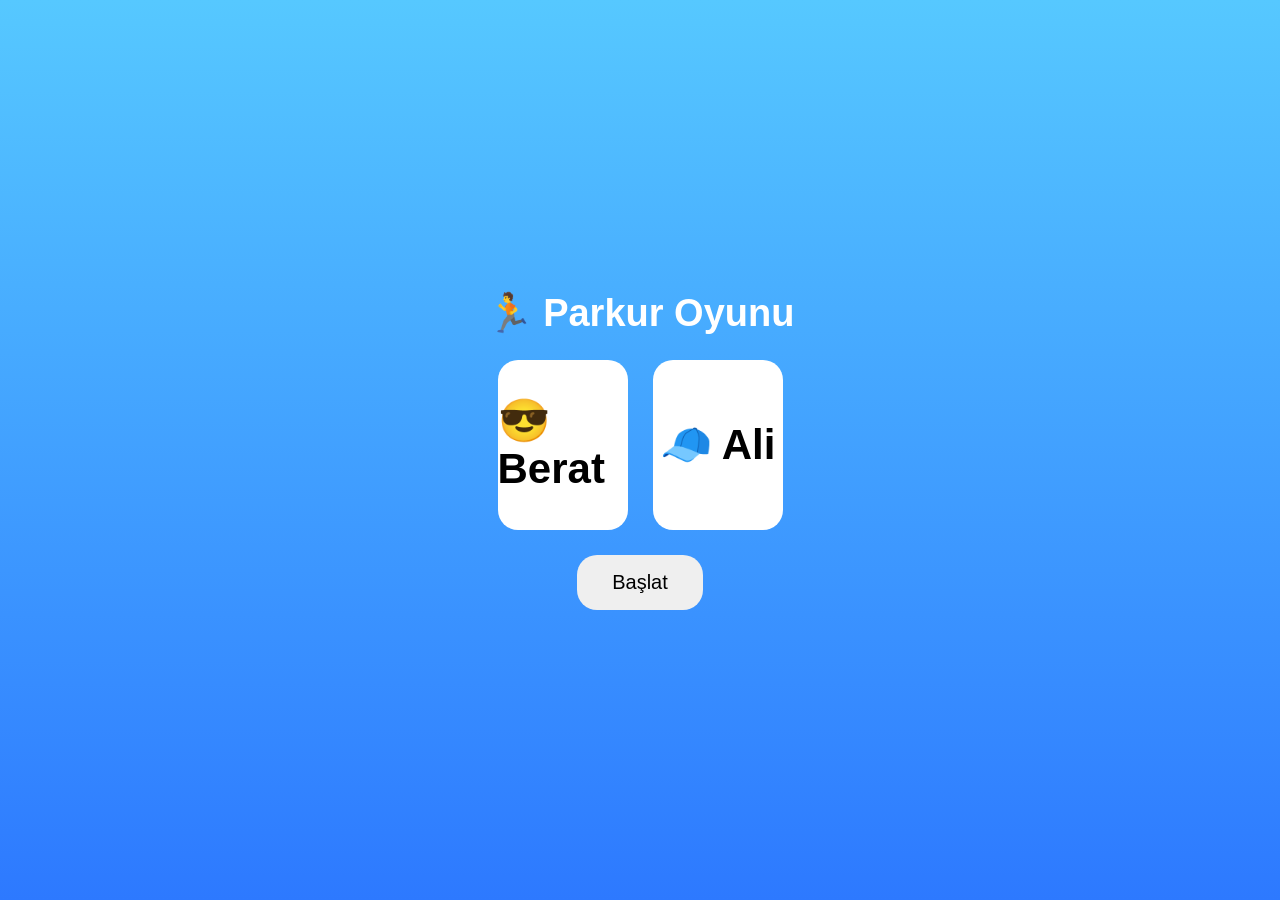
<file: index.html>
<!DOCTYPE html>
<html lang="tr">

<head>

<meta charset="UTF-8">

<meta name="viewport" content="width=device-width,initial-scale=1.0">

<title>Berat & Ali Parkur Oyunu</title>

<style>

*{
margin:0;
padding:0;
box-sizing:border-box;
font-family:Arial,sans-serif;
}

body{
overflow:hidden;
background:#6dcfff;
touch-action:none;
}

#menu{
position:fixed;
width:100%;
height:100%;
display:flex;
flex-direction:column;
justify-content:center;
align-items:center;
gap:25px;
background:linear-gradient(180deg,#56c8ff,#2d79ff);
z-index:100;
}

#menu h1{
color:white;
font-size:38px;
}

.characterArea{
display:flex;
gap:25px;
}

.character{
width:130px;
height:170px;
background:white;
border-radius:20px;
display:flex;
flex-direction:column;
justify-content:center;
align-items:center;
font-size:42px;
cursor:pointer;
font-weight:bold;
}

.selected{
border:5px solid gold;
}

#menu button{
padding:16px 35px;
font-size:20px;
border:none;
border-radius:20px;
}

#hud{
position:fixed;
top:10px;
left:10px;
display:none;
gap:10px;
flex-wrap:wrap;
z-index:20;
}

.box{
background:white;
padding:10px 15px;
border-radius:15px;
font-size:18px;
}

#nightBtn{
position:fixed;
top:10px;
right:10px;
width:60px;
height:60px;
font-size:25px;
border:none;
border-radius:50%;
display:none;
z-index:20;
}

#restartBtn{
position:fixed;
top:80px;
right:10px;
width:60px;
height:60px;
font-size:25px;
border:none;
border-radius:50%;
display:none;
z-index:20;
}

#game{
width:100vw;
height:100vh;
position:relative;
overflow:hidden;
}

#sky{
width:100%;
height:100%;
background:#79d6ff;
position:absolute;
transition:.4s;
}

#player{
position:absolute;
left:80px;
bottom:110px;
width:70px;
height:90px;
display:none;
justify-content:center;
align-items:center;
font-size:45px;
z-index:5;
}

#ground{
position:absolute;
bottom:0;
width:100%;
height:100px;
background:#43b74d;
}

#controls{
position:fixed;
bottom:20px;
right:20px;
display:none;
z-index:20;
}

#jumpBtn{
width:95px;
height:95px;
border:none;
border-radius:50%;
font-size:35px;
}

.object{
position:absolute;
}

#gameOver{
position:fixed;
top:50%;
left:50%;
transform:translate(-50%,-50%);
background:white;
padding:30px;
border-radius:20px;
display:none;
z-index:50;
text-align:center;
}

#gameOver button{
padding:12px 20px;
border:none;
border-radius:15px;
margin-top:15px;
}

@media(max-width:700px){

.character{
width:110px;
height:150px;
}

#menu h1{
font-size:28px;
}

}

</style>

</head>

<body>

<div id="menu">

<h1>🏃 Parkur Oyunu</h1>

<div class="characterArea">

<div class="character" data-icon="😎">

😎

Berat

</div>

<div class="character" data-icon="🧢">

🧢

Ali

</div>

</div>

<button id="startBtn">

Başlat

</button>

</div>

<div id="hud">

<div class="box" id="life">

❤️❤️❤️

</div>

<div class="box" id="score">

🏁 0

</div>

<div class="box" id="coins">

🪙 0

</div>

</div>

<button id="nightBtn">

🌙

</button>

<button id="restartBtn">

🔄

</button>

<div id="game">

<div id="sky"></div>

<div id="ground"></div>

<div id="player"></div>

</div>

<div id="controls">

<button id="jumpBtn">

⬆️

</button>

</div>

<div id="gameOver">

<h2 id="resultText"></h2>

<button onclick="location.reload()">

Tekrar Oyna

</button>

</div>

<script>

let selected="";

let score=0;

let coin=0;

let life=3;

let speed=6;

let running=false;

let night=false;

let jumpState=false;

let playerY=110;

const player=document.getElementById("player");

const game=document.getElementById("game");

document.querySelectorAll(".character")

.forEach(el=>{

el.onclick=()=>{

document.querySelectorAll(".character")

.forEach(a=>{

a.classList.remove("selected");

});

el.classList.add("selected");

selected=el.dataset.icon;

};

});

document.getElementById("startBtn")

.onclick=()=>{

if(selected=="") return;

running=true;

document.getElementById("menu")

.style.display="none";

document.getElementById("hud")

.style.display="flex";

document.getElementById("controls")

.style.display="block";

document.getElementById("nightBtn")

.style.display="block";

document.getElementById("restartBtn")

.style.display="block";

player.style.display="flex";

player.innerHTML=selected;

startLoop();

};

function jump(){

if(jumpState) return;

jumpState=true;

navigator.vibrate?.(50);

let up=setInterval(()=>{

playerY+=10;

player.style.bottom=playerY+"px";

if(playerY>=250){

clearInterval(up);

let down=setInterval(()=>{

playerY-=10;

player.style.bottom=playerY+"px";

if(playerY<=110){

playerY=110;

jumpState=false;

clearInterval(down);

}

},20);

}

},20);

}

document.getElementById("jumpBtn")

.onclick=jump;

document.addEventListener("keydown",e=>{

if(e.code==="Space"){

jump();

}

});

document.getElementById("restartBtn")

.onclick=()=>{

location.reload();

};

document.getElementById("nightBtn")

.onclick=()=>{

night=!night;

document.getElementById("sky")

.style.background=

night

?

"#0f172a"

:

"#79d6ff";

};
function updateHud(){

document.getElementById("score")

.innerHTML="🏁 "+score;

document.getElementById("coins")

.innerHTML="🪙 "+coin;

document.getElementById("life")

.innerHTML="❤️".repeat(life);

}

function loseLife(){

life--;

updateHud();

if(life<=0){

finishGame(false);

}

}

function finishGame(win){

running=false;

document.getElementById("gameOver")

.style.display="block";

document.getElementById("resultText")

.innerHTML=

win

?

"🎉 Kazandın"

:

"😵 Oyun Bitti";

}

function createObject(icon,className,bottom){

let obj=document.createElement("div");

obj.className="object "+className;

obj.innerHTML=icon;

obj.style.left=window.innerWidth+"px";

obj.style.bottom=bottom+"px";

obj.style.fontSize=

className==="cloud"

?

"60px"

:

"50px";

game.appendChild(obj);

moveObject(obj,className);

}

function moveObject(obj,type){

let left=window.innerWidth;

let move=setInterval(()=>{

if(!running){

clearInterval(move);

return;

}

left-=speed;

obj.style.left=left+"px";

if(

type==="rock"

||

type==="coin"

){

let p=player.getBoundingClientRect();

let o=obj.getBoundingClientRect();

let hit=

p.left<o.right &&

p.right>o.left &&

p.top<o.bottom &&

p.bottom>o.top;

if(hit){

if(type==="rock"){

loseLife();

}

if(type==="coin"){

coin++;

}

obj.remove();

clearInterval(move);

updateHud();

return;

}

}

if(left<-100){

obj.remove();

clearInterval(move);

}

},20);

}

function startLoop(){

updateHud();

setInterval(()=>{

if(!running) return;

score++;

updateHud();

if(score===100){

finishGame(true);

}

if(score%20===0){

speed+=0.5;

}

},300);

setInterval(()=>{

if(!running) return;

createObject(

"🪨",

"rock",

"100"

);

},1800);

setInterval(()=>{

if(!running) return;

createObject(

"🪙",

"coin",

150+

Math.random()*120

);

},1500);

setInterval(()=>{

if(!running) return;

createObject(

"🌳",

"tree",

"100"

);

},3500);

setInterval(()=>{

if(!running) return;

let cloud=document.createElement("div");

cloud.className="object cloud";

cloud.innerHTML="☁️";

cloud.style.top=

20+

Math.random()*120

+"px";

cloud.style.left=

window.innerWidth+"px";

game.appendChild(cloud);

let left=window.innerWidth;

let move=setInterval(()=>{

if(!running){

clearInterval(move);

return;

}

left-=2;

cloud.style.left=

left+"px";

if(left<-100){

cloud.remove();

clearInterval(move);

}

},20);

},3000);

}

</script>

</body>

</html>
</file>
